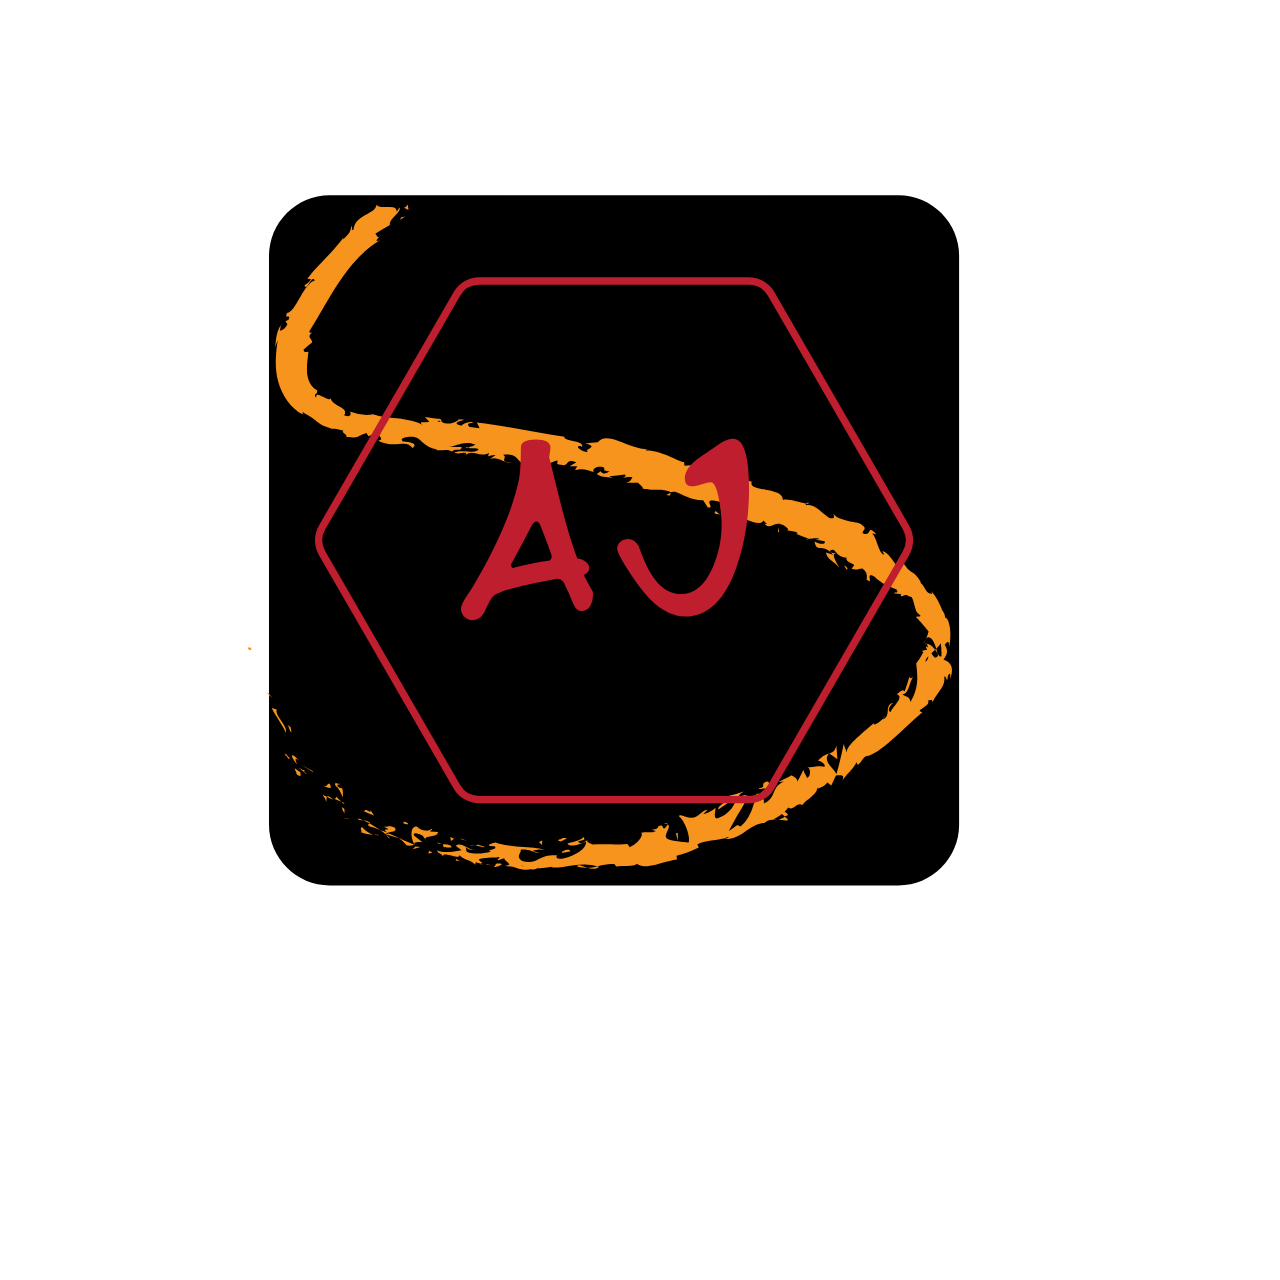
<file: C219 L03/LESSON03/LogoSVG.html>
<html>
    <head>
        <title></title>
    </head>
    <body>
        <style>

        </style>

        <div>
            <?xml version="1.0" encoding="utf-8"?>
<!-- Generator: Adobe Illustrator 27.0.0, SVG Export Plug-In . SVG Version: 6.00 Build 0)  -->
<svg version="1.1" id="Layer_1" xmlns="http://www.w3.org/2000/svg" xmlns:xlink="http://www.w3.org/1999/xlink" x="0px" y="0px"
	 viewBox="0 0 850.39 850.39" style="enable-background:new 0 0 850.39 850.39;" xml:space="preserve">
<style type="text/css">
	.st0{fill:#F7941D;}
	.st1{fill:none;stroke:#BE1E2D;stroke-width:5;stroke-miterlimit:10;}
	.st2{fill:#BE1E2D;}
</style>
<path d="M599.06,590.29H216.41c-22.45,0-40.82-18.37-40.82-40.82V166.82c0-22.45,18.37-40.82,40.82-40.82h382.65
	c22.45,0,40.82,18.37,40.82,40.82v382.65C639.88,571.92,621.51,590.29,599.06,590.29z"/>
<g>
	<g>
		<g>
			<g>
				<g>
					<path class="st0" d="M163.73,431.48c-0.08-1.92-2.06-0.97-2.48-1.2C162.16,433.41,164.25,431.31,163.73,431.48z"/>
					<path class="st0" d="M175.27,460.91l-0.98-0.26c1.13,1.25,2.26,2.47,3.45,3.65C176.88,463.19,176.06,462.06,175.27,460.91z"/>
					<path class="st0" d="M186.76,487.55c0.85-2.05-0.42-4.29-2.15-6.69c-0.82-1.22-1.74-2.49-2.52-3.78
						c-0.76-1.3-1.34-2.64-1.57-3.94l0.41-1.09c-1.2-0.34-2.35-0.71-3.53-1.08c0.67,1.44,1.54,2.92,2.44,4.42
						c0.87,1.51,1.86,2.99,2.78,4.43c0.89,1.45,1.79,2.83,2.52,4.13C185.87,485.25,186.42,486.48,186.76,487.55z"/>
					<path class="st0" d="M188.69,505.18c0.28-0.82,1.03-0.26,1.11-0.21c0.07,0.06-0.53-0.36-2.9-3.19
						c0.08,0.39,0.07,0.53,0.09,0.77C187.39,503.07,187.9,503.83,188.69,505.18z"/>
					<path class="st0" d="M187,502.54C185.11,499.91,187.22,504.95,187,502.54L187,502.54z"/>
					<path class="st0" d="M196.58,513.98c-0.61-0.41-1.25-0.8-1.85-1.23l-1.78-1.31c-0.05,0.61,0.46,1.71,0.83,2.55
						c0.41,0.82,0.65,1.4-0.05,1.05C197.16,517.96,197.16,516.71,196.58,513.98z"/>
					<path class="st0" d="M201.17,515.3l-1.81-1.29C199.34,514.52,199.63,515.04,201.17,515.3z"/>
					<path class="st0" d="M195.54,511.18c1.2,1.02,2.56,1.89,3.82,2.83c0.04-0.84,0.9-1.61-1.69-1.34
						C198.75,512.26,197.31,512.28,195.54,511.18z"/>
					<path class="st0" d="M194.39,508.76c-0.81-2.36-2.21-5.03,1.28-2.45c-2.58-2.99-4.19-3.93-4.52-3.35
						C190.76,503.58,191.77,505.7,194.39,508.76z"/>
					<path class="st0" d="M190.71,487.03c-0.18-1.03-0.37-2.05-0.53-3.07l-2.23-1.7c0.56,0.43,0.98,1.81,1.43,2.98
						C189.84,486.4,190.27,487.38,190.71,487.03z"/>
					<path class="st0" d="M213.87,534.13c0.69-0.4,0.25-2.49,0.66-3.43l-2.89-1.42C212.48,530.73,214.43,533.13,213.87,534.13z"/>
					<path class="st0" d="M214.53,530.7l2.15,1.05l2.21,0.93c-0.77-0.67-1.42-1.16-1.94-1.54c-0.51-0.39-0.92-0.64-1.25-0.77
						C215.04,530.1,214.71,530.3,214.53,530.7z"/>
					<path class="st0" d="M204.62,513.24l-3.45-1.9c-1.14-0.66-2.36-1.27-3.44-2c0.62,0.46,1.27,0.89,1.94,1.3l1.98,1.24l3.93,2.42
						L204.62,513.24z"/>
					<path class="st0" d="M228.1,545.05l-3.19-0.09c1.82,0.19,3.6,0.39,5.39,0.52C229.56,545.37,228.84,545.2,228.1,545.05z"/>
					<path class="st0" d="M238.26,551.11c-2.45,0.3,1.12,3.44-1.15,3.2c2.98,1.36,6,1.61,8.68,1.79
						C243.2,555.41,240.8,553.89,238.26,551.11z"/>
					<path class="st0" d="M250.21,556.46c-1.31-0.26-2.8-0.29-4.42-0.35C247.18,556.42,248.62,556.59,250.21,556.46z"/>
					<path class="st0" d="M224.8,537.8c0.02,0.57-0.14,1.93,1.69,3.85l-0.24-2.78C225.81,538.54,225.31,538.17,224.8,537.8z"/>
					<path class="st0" d="M226.24,538.77l0.01,0.09c1.56,1.18,2.65,1.99,3.11,2.34C228.97,540.9,228.03,540.17,226.24,538.77z"/>
					<path class="st0" d="M224.43,537.53c0.13,0.1,0.23,0.17,0.36,0.27C224.78,537.53,224.74,537.41,224.43,537.53z"/>
					<path class="st0" d="M211.37,523.13c2.79,0.98,7.69,3.61,5.01-1.24C214,521.7,215.53,524.53,211.37,523.13z"/>
					<path class="st0" d="M224.29,534.03l-3.44-3.36c-0.29,0.49-0.12,1.68-1.53,1.31L224.29,534.03z"/>
					<path class="st0" d="M226.55,534.93c-0.78-0.26-1.5-0.6-2.26-0.89l1.28,1.25L226.55,534.93z"/>
					<path class="st0" d="M243.74,550.83c2.28,0.2,4.29,1.26,6.68,2.22c-2.3-1.53-4.65-3.17-7.02-4.46
						C242.75,548.99,241.1,549.45,243.74,550.83z"/>
					<path class="st0" d="M235.16,545.08c0.15,0.04,0.32,0.11,0.46,0.14C235.47,544.92,235.31,544.75,235.16,545.08z"/>
					<path class="st0" d="M273.52,562.91c-0.09-0.15-0.16-0.33-0.25-0.5c-0.07,0.11-0.13,0.21-0.21,0.31
						C273.22,562.79,273.37,562.86,273.52,562.91z"/>
					<path class="st0" d="M243.2,548.01c-1.59-1.37-2.94-1.48-4.27-1.56c1.41,0.67,2.95,1.27,4.48,2.13
						C243.7,548.4,243.83,548.24,243.2,548.01z"/>
					<path class="st0" d="M257.08,558.61c-0.81-0.83-1.78-1.67-2.78-2.57C254.94,557.14,256.49,558.97,257.08,558.61z"/>
					<path class="st0" d="M235.9,546.1c-0.11-0.03-0.21-0.04-0.32-0.09C235.93,546.77,235.98,546.53,235.9,546.1z"/>
					<path class="st0" d="M235.9,546.1c1.08,0.31,2.07,0.31,3.02,0.35c-1.16-0.52-2.27-0.95-3.31-1.23
						C235.76,545.49,235.86,545.82,235.9,546.1z"/>
					<path class="st0" d="M284.85,552.23c-0.46,0.89-2.03,1.37-3.95,1.2c-1.91-0.17-4.17-0.97-5.84-2.78
						c-4.55-0.14-4.33,6.91-1.78,11.77c0.42-0.76,0.71-1.51,5.48-1.15c-0.6-0.78-2.83-2.15-4.34-3.47c-1.5-1.34-2.3-2.51-0.2-2.67
						c1.49,0.31,2.52,0.57,3.26,0.84c0.74,0.28,1.18,0.59,1.51,0.93c0.66,0.68,0.88,1.48,2.12,2.44c-0.8-1.57,1.3-1.81,3.55-2.17
						c2.27-0.42,4.69-0.97,4.58-2.88c-1.76-0.07-3.55-0.11-5.31-0.27C284.01,553.44,286.05,553.17,284.85,552.23z"/>
					<path class="st0" d="M264.97,559.04l-1.88-0.54c1.89,1.23,3.09,2.46,5.28,4.97c3.39,0.25,4.26-0.2,4.69-0.75
						c-2.94-1.23-5.89-2.41-8.81-3.67L264.97,559.04z"/>
					<path class="st0" d="M255.11,554.98c1.13-0.62,2.86-0.69,4.09-1.03c1.23-0.33,1.95-0.9,1.15-2.52c-2.59-1-3.62-1.12-4.49-0.9
						c-0.86,0.19-1.52,0.59-3.24,0.26c8.42,3.53-2.89-0.08,2.53,3.94c-1.78-0.47-3.3-1.08-4.73-1.68c1.38,0.97,2.68,1.97,3.88,3
						c-0.06-0.08-0.09-0.14-0.13-0.21l-0.04-0.01c0.01-0.01,0.02-0.01,0.02-0.03c-0.24-0.42-0.29-0.62,0.05-0.28
						c0.04-0.01,0.14,0.03,0.19,0.05c0.18-0.24,0.45-0.4,0.72-0.55c2.22,1.58,0.14,0.69-0.72,0.55c-0.07,0.08-0.18,0.14-0.24,0.24
						c0,0.01,0.01,0.03,0.02,0.04c1.47,0.53,2.97,0.96,4.46,1.38l4.47,1.29C261.43,557.42,259.14,556.6,255.11,554.98z"/>
					<path class="st0" d="M222.99,521.61c0.08,0.33-0.03,0.43-0.12,0.57C223.46,522.35,223.74,522.36,222.99,521.61z"/>
					<path class="st0" d="M224.91,524.93c-0.35-0.08-0.76-0.04-1.28-0.17c-0.52-0.11-1.13-0.42-1.83-1.21
						c-0.93-1.7,0.68-0.77,1.07-1.38c-1.29-0.39-4.3-1.79-2.04,1.65l0.66,0.2c0.27,0.37,0.54,0.78,0.8,1.19
						c0.27,0.4,0.54,0.83,0.78,1.25c0.5,0.86,0.94,1.74,1.29,2.53c0.7,1.58,1.05,2.81,0.71,2.73
						C225.43,529.54,225.55,527.87,224.91,524.93z"/>
					<path class="st0" d="M239.37,540.42l3.46,1.54l3.53,1.36c-0.8-1.16-1.6-2.3-2.37-3.46l-0.41,1.07
						C240.23,538.31,240.28,539.97,239.37,540.42z"/>
					<polygon class="st0" points="274,564.2 272.27,566.02 277.53,564.39 					"/>
					<polygon class="st0" points="283.55,567.02 282.63,568.81 285.5,568.39 					"/>
					<path class="st0" d="M523.82,351.41l-2.13-0.32C522.66,351.33,523.31,351.41,523.82,351.41z"/>
					<path class="st0" d="M537.42,357.85l0.75-0.72C537.31,357.31,536.88,357.54,537.42,357.85z"/>
					<path class="st0" d="M517.61,546.01c3.67,0.36,8.17,1.4,6.85-0.45l-1.82-1.53C520.79,545.33,519.12,545.82,517.61,546.01z"/>
					<path class="st0" d="M624.53,431.04c-0.26,0.25-0.53,0.51-0.81,0.77c0.59,0.85,1.18,1.68,1.65,2.44
						C625.15,433.27,624.83,432.16,624.53,431.04z"/>
					<path class="st0" d="M615.88,427.93c0.32-0.52,0.56-1.05,0.84-1.59c0.28-0.54,0.55-1.09,0.77-1.64
						C617.01,425.45,616.46,426.49,615.88,427.93z"/>
					<path class="st0" d="M445.82,326.12l-2.91,1.51C446.56,328.59,445.25,327.09,445.82,326.12z"/>
					<path class="st0" d="M382.89,577.55c2.79,0.7,5.01,0.95,6.95,0.95C386.43,577.43,383.69,575.7,382.89,577.55z"/>
					<path class="st0" d="M538.8,332.92c-1.37-0.2-2.07-0.03-2.23,0.43C537.96,333.58,538.84,333.53,538.8,332.92z"/>
					<path class="st0" d="M397.82,577.93c-0.5-0.18-0.99-0.25-1.5-0.4c-1.99,0.5-4,1-6.48,0.96
						C392.36,579.33,395.23,579.62,397.82,577.93z"/>
					<path class="st0" d="M183.55,213.41c0.18-0.2,0.33-0.47,0.52-0.64C183.82,212.6,183.68,212.91,183.55,213.41z"/>
					<path class="st0" d="M252.03,151.14c-0.49,0.72-1.42,1.77-2.27,2.77C250.31,153.53,250.99,152.7,252.03,151.14z"/>
					<path class="st0" d="M322.2,576.39C320.11,576.23,321.84,576.58,322.2,576.39L322.2,576.39z"/>
					<path class="st0" d="M313.67,566.33c0.47-0.17,0.85-0.42,0.98-0.9C314.4,565.92,314.06,566.19,313.67,566.33z"/>
					<path class="st0" d="M416.46,562.37c0.06-0.01,0.1-0.01,0.17-0.02C415.99,562.02,416.1,562.09,416.46,562.37z"/>
					<path class="st0" d="M319.24,574.97c0.73,0.37,1.59,0.72,2.54,1.01C321.38,575.76,320.61,575.43,319.24,574.97z"/>
					<path class="st0" d="M319.5,576.05c-0.7-0.2-1.25-0.32-1.77-0.48C317.41,575.87,317.61,576.17,319.5,576.05z"/>
					<path class="st0" d="M325.1,576.67c-1.19-0.13-2.28-0.39-3.32-0.69c0.39,0.2,0.54,0.35,0.42,0.4
						C322.81,576.44,323.68,576.51,325.1,576.67z"/>
					<path class="st0" d="M309.6,295.66c-0.12-0.08-0.27-0.14-0.41-0.25C307.12,296.12,308.01,296.06,309.6,295.66z"/>
					<path class="st0" d="M552.45,501.41c-0.06,0.07-0.07,0.14-0.13,0.21c0.09-0.03,0.2-0.07,0.28-0.09L552.45,501.41z"/>
					<path class="st0" d="M557.3,496.24c-0.9,3.88-2.51,4.55-4.69,5.28l5.37,3.97C557.78,502.38,557.57,499.31,557.3,496.24z"/>
					<path class="st0" d="M490.21,338.5c1.32,1.17,2.63,2.33,3.92,3.53c-6.65,0.94-10.25-1.5-6.9,2.62
						c0.74-1.54,2.24-1.94,4.12-1.78c1.88,0.18,4.12,0.95,6.37,1.71c4.5,1.53,8.94,3.18,10.55,0.15c0.83,0.83,1.64,1.7,2.45,2.55
						c-0.83-0.42-1.12-0.11-1.94-0.52c2.28,2.72,3.81,2.03,5.69,1.18c1.88-0.86,4.1-1.89,7.63,0.21c2.4,1.62,3.8,3.31,1.71,3.27
						c2.16,0.32,4.29,0.71,6.44,1.08c1.62,0.89,0.71,1.77-0.89,0.89l4.49,1.76l4.46,1.84l-0.15,0.15c1.69-0.36,5.25-0.51,6.92-0.44
						c1.77,1.98-1.42,0.09-1.23,1.13l5.53,0.93c1.15,2.55-3.58,2.08-6.76,0.21c0.73,4.16,1.89,4.26,3.87,4.38
						c0.99,0.06,2.18,0.12,3.61,0.69c1.42,0.59,3.07,1.7,4.97,3.82l-4.82-1.56c0.54,2.46,1.82,3.83,3.45,5.17
						c0.81,0.67,1.72,1.34,2.65,2.14c0.91,0.81,1.86,1.75,2.78,2.95c-0.28-0.86-1.94-3.56-2.93-5.83c-0.97-2.28-1.16-4.21,1.79-3.62
						c1.22,1.19,2.93,2.46,6.31,2.76c-1.16,2.14,1.81,3.02,5.08,4.84l-1.83,2.63c3.92,1.24,4.5-0.33,7.28-0.33
						c3.63,2.66,3.08,5.24,2.82,7.54c2.76,2.13,2.3,0.65,2.07-0.89c-0.26-1.52-0.3-3.11,3.33-1c1.05,1.08,2.09,1.97,3.17,2.72
						c1.04,0.79,2.12,1.46,3.29,2.06c2.39,1.19,4.93,2.29,8.23,3.75c2.2,3.48-1.79,1.01-1.35,2.65c1.4,0.13,2.83,0.27,4.28,0.43
						c0.6,0.62-0.15,1-0.53,1.19c2.73,1.33,2.37-2.16,6.29,0.59c0.89-0.39,1.44,0.14,1.94,1.1c0.24,0.48,0.46,1.08,0.68,1.74
						c0.1,0.33,0.21,0.67,0.32,1.03c0.08,0.36,0.16,0.74,0.25,1.12c0.32,1.52,0.82,3.05,1.34,4.41c0.29,0.67,0.67,1.28,1.18,1.81
						c0.45,0.54,1,1.01,1.74,1.37c-0.26,1.52-2.04,0.31-2.97,1.2c1.38,1.16,2.12,2.13,2.81,2.88c0.72,0.74,1.09,1.35,1.56,1.89
						c0.44,0.56,0.99,1.06,1.58,1.79c0.58,0.73,1.44,1.62,2.49,3.06c-0.26,0.91-0.51,1.8-0.84,2.68c-0.29,0.87-0.65,1.72-1.02,2.56
						c1.23-1.83,2.54-1.69,3.82-0.31c1.34,1.37,2.41,4,3.22,6.65c1.35-1.38,2.55-2.68,3.07-3.6c0.36,2.82,0.51,5.73,0.39,8.63
						c-0.74,0.89-1.61-0.24-2.62-1.82c0.13,0.6,0.27,1.17,0.41,1.63c-0.91,1.3-1.77,1.41-2.49,0.94c-0.72-0.47-1.38-1.54-2.05-2.68
						c0.84-0.75,1.67-1.53,2.48-2.33c-0.77-1.12-1.69-2.16-2.62-2.87c-0.93-0.72-1.9-1.12-2.85-1.04c0.3,0.48,0.53,1.38,0.57,2.36
						c-0.44-0.53-0.89-0.87-1.23-0.71c-0.34,0.18,0.21,0.97,0.82,2.26c-1.24,0.3-2.55,0.56-3.81,0.78l1.3,0.68
						c-1.4,2.7-3.05,5.27-4.89,7.7c0.41,3.62,0.95,7.47,0.66,11.78c-0.3,4.29-1.47,9.05-4.59,14.16c-0.25-3.92-2.97-3.13-5.29-5.19
						c2.23-0.18,3.31-2.15,4.19-4.58c0.91-2.43,1.54-5.3,3.23-7.53c-1.78,2.34-2.72,0.99-2.78,0.12c-0.82,3.28-1.87,6.63-3.15,9.95
						c-1.88-1.71-2.81,0.58-5.3,1.96c2.56,0.8,2.05,2.83,0.53,5.16c-1.48,2.34-3.94,4.9-4.9,6.98c-1.4-1-1.86-2.89,1.9-6.39
						c-1.65,0.42-2.5,1.19-2.99,2.16c-0.48,0.98-0.56,2.16-0.67,3.35c-0.19,2.39-0.41,4.87-3.59,5.68c0.92-0.9,1.58-1.22,1.36-2.18
						c-1.09,3.2-7.43,7.25-7.09,4.98l0.93-0.88c-3.36,2.62-8.32,6.76-12.43,10.64c-4.09,3.89-7.29,7.57-6.6,9.7
						c-0.38-0.4-2.02-4.85-2.1-5.85c-1.38,6.83-3.07,13.7-5.03,20.59c-0.38-1.92-2.88-3.99-4.62-6.31
						c-1.75-2.32-2.74-4.85-0.32-7.64c-2,0.68-4.43,1.51-7.43,4.86c1.45-0.28,5.75,2.66,4.28,3.96c-3.32-0.33-4.39-0.35-5.55-0.2
						c-1.15,0.15-2.42,0.43-6.08,0.55c2.21-0.37,3.05,5.76,0,7.27c0.04-1.01-3-4.8-2.24-5.92c-1.47,2.98-3.01,5.96-4.59,8.92
						c1.37-1.88-1.93-4.37-4.29-4.92c1.27,0.59-6.37,3.19-8.1,4.63l3.71-0.4c-4.36,1.72-5.57,4.48-6.79,7.33
						c-1.22,2.84-2.45,5.76-6.84,7.56c0.58-1.55-0.37-7.65-4.96-6.4c-0.41,1.76-1.23,5.88-2.9,10.25c-1.67,4.34-4.2,8.94-7.82,11.49
						l-2.11-0.96c-1.82,1.35-3.66,2.69-5.52,4.01c1.21-2.73,3.7-7.2,6.31-11.72c2.63-4.51,5.38-9.05,7.44-11.86
						c-3.72,0.15-1.64-1.41-6.4,0.7c-2.27-0.75,1.74-3.23,3.1-3.9c-3.83,1.23-7.67,2.39-11.52,3.5c0.85,1.48-1.01,3.07-2.93,4.6
						c-1.92,1.51-3.89,2.95-3.22,4.19c3.78-2.55,7.49-5.16,11.14-7.83c0.86,1.47-0.04,4.37-2.25,7.24
						c-2.22,2.85-5.77,5.63-10.02,6.76c-2.53-0.56-0.35-6.2-0.9-7.2c-0.66,1.49-7.06,4.67-8.07,4.11l2.92-2.82
						c-2.46,0.13-3.97,1.78-5.7,3.21c-1.72,1.44-3.68,2.67-6.88,1.9c-1.98,0.34-6.79-2.66-6.62-0.65
						c4.03,2.91,7.82,14.18,6.35,17.54c-0.38-0.02-3.27-0.23-6.38-0.64c-3.1-0.37-6.43-1.02-7.78-1.7c-1.97-1.11-1.1-3.13-0.2-5.11
						c0.91-1.98,1.85-3.91,0.2-4.87c0.09,0.92-1.44,2.41-2.11,2.93c-2.22-0.33,0.25-2.95-4.1-1.61c-0.07,3.48-9.17,1.48-1.55,3.23
						c-2.11,0.9-3.31,0.96-4.63,0.93c-1.32-0.05-2.75-0.2-5.33,0.31c1.01,0.95,0.16,2.99-1.52,5.02c-1.68,2-4.21,3.94-6.42,4.76
						c0.15-0.9-1.03-1.87-1.58-2.31c-4.66,0.41-8.26,0.44-11.79,0.33c-1.76-0.04-3.5-0.07-5.34-0.05c-1.84-0.01-3.78,0.03-5.94,0.19
						c-0.43-0.38-1.7-0.74-2.65-1.21c-0.95-0.49-1.58-1.07-0.75-1.85c-1.19,0.67-2.27,1.88-4.92,2.1c-5.26-2.68,5.88-0.76,1.79-4.1
						c-0.11,1-1.78,1.77-3.89,2.47c-2.11,0.69-4.68,1.23-6.55,1.91c0.62,1.51,2.83,1.6,5.34,1.14c2.51-0.5,5.31-1.59,7.17-2.3
						c0.29,4.19-6.14,9.05-15.41,11.18c-7.37,1.06-3.2-2.72-4.48-2.12c-1.72-0.09-3.19-0.04-4.48,0.11
						c-1.29,0.11-2.38,0.33-3.36,0.61c-1.94,0.56-3.37,1.38-4.72,2.12c-2.71,1.46-5.19,2.59-10.88,0.75
						c-4.38-3.04,0.17-5.35-0.71-7.37c2.98-0.25,5.22,0.21,7.23,0.88c2.01,0.64,3.78,1.4,5.8,1.38c-1.64-0.45-3.27-0.95-4.9-1.46
						c1.93-0.76,5.88-1.35,8.01-0.53c-0.93-0.63-2.82-1-5.31-1.26c-2.48-0.32-5.55-0.53-8.83-0.74c-3.27-0.32-6.76-0.59-10.05-1.09
						c-3.29-0.55-6.4-1.12-8.91-2.04c-1.94,0.64-5.27,1.11-3.91,2.39l3.35,0.09c2.78,2.58-6.65,2.09-2.58,3.69
						c-4.67,0.93-10.17,2.44-16.28,0.02l-0.58-3.25c-0.02,0.45,0.91,1.11,2.09,1.59c1.19,0.47,2.63,0.7,3.6,0.4
						c-0.72,0.22-1.63-0.03-2.66-0.47c-1.02-0.45-2.14-1.15-3.28-1.74c-2.28-1.21-4.63-2.05-6.5-0.43c1.3,1.03,2.62,2.01,3.94,3.01
						c-1.2,0.14-2.5,0.37-3.86,0.6c-1.36,0.21-2.77,0.38-4.2,0.49c-2.87,0.19-5.85,0.1-8.52-1.22c1.76,3.63,1.35,0.1,4.49,4.52
						c-1.2-2.57,2.42-1.62,5.77-0.78c3.36,0.82,6.47,1.39,4.15-1.44c1.62,2.44,3.34,3.25,5.23,4.01c1.9,0.76,3.97,1.36,6.42,3.58
						c0-1.03-1.62-2.24,3.12-0.92c0.26-0.25,0.84-0.54,1.2-0.72c0.14,0.05,0.19,0.07,0.31,0.12c-0.09-0.06-0.16-0.1-0.25-0.16
						c0.23-0.12,0.26-0.15-0.09-0.05c-1.08-0.6-1.92-1.31-2.2-1.92c1.37-0.91,3.95-1.12,6.52-1.19c2.57-0.07,5.13,0.03,6.48-0.45
						c2.77,0.79-1.32,1.02,0.1,2.26l4.04-1.37c0.12,2.28,7.22,4.53,0.34,5.11c2.03,0.28,4.05,0.48,6.08,0.66
						c1.74,0.77,3.85,1.38,5.91,1.7c2.06,0.27,4.07,0.26,5.62-0.13c2.87,0.67,7.36-2.21,4.8-0.52c3.2-0.4,6.4-0.73,9.57-1.2
						l0.08,0.56c2.35,0.07,4.74-0.14,7.16-0.41c2.42-0.32,4.86-0.75,7.35-1.04c2.49-0.27,5.01-0.57,7.59-0.49
						c2.59,0.09,5.24,0.4,7.99,1.2c1.56-0.41,3.13-0.82,4.98-1.16c1.85-0.35,3.97-0.57,6.63-0.52l1.24,1.83
						c1.99-0.57,5.08-0.47,7.87-0.49c2.79-0.04,5.28-0.28,6-1.4c2.56,2.3,7.55,1.76,12.76,0.58c2.6-0.63,5.26-1.4,7.72-2.07
						c2.45-0.71,4.71-1.28,6.53-1.44l-0.3-2.53c4.86-1,9.34-2.8,14.96-5.45l-0.97-2.06c2.28-1.59,5.6-2.15,9.35-2.69
						c3.75-0.55,7.93-1.08,11.81-2.56c-0.25,0.99-2.32,1.47-3.89,1.46c5.52,0.81,10.19-1.86,14.57-4.71
						c4.39-2.86,8.48-5.9,13.33-5.96c1.73-1.64,3.32-2.02,4.98-2.15c-0.19,0.09-0.34,0.2-0.46,0.33c0.22-0.07,0.53-0.2,0.85-0.35
						c1.06-0.05,2.17-0.06,3.33-0.19c-1.08-0.11-2.09-0.15-2.88-0.02c1.56-0.74,3.82-2.09,5.9-3.68l2.01,1.71
						c0.18-0.12,0.33-0.19,0.51-0.32c2.67-0.29,1.33-1.9-0.65-2.96c0.99-0.91,1.85-1.84,2.41-2.77c3.55,2.59,5.4-4.12,9.75-1.73
						c0.31-1.29,2.98-3.12,5.44-5.21c2.47-2.09,4.71-4.45,4.24-6.62c0.35,0.44,1.13,0.3-0.04,1c2.7-0.97,5.4-1.99,6.95-4.32
						l2.61,2.01c1.06-2.26,2.11-4.49,3.11-6.76c4.16-0.41,6.09-0.4,4.18,3.63c2.86-3.98,4.18-5.29,5.38-6.5
						c1.19-1.2,2.26-2.33,4.35-6.01l0.84,1.83c2.23-1.65,4.18-6.38,6.47-6.08c3.58-0.35,9.78-4.92,16.51-10.84
						c6.77-5.9,13.91-13.18,20.46-18.57c-3.28-0.6-1.56-1.64,0.55-3.04c2.11-1.39,4.64-3.23,2.96-4.8c1.67,0.01,3.68-1.52,3.09,1.43
						c1.91-3.97,4.1-6.47,5.76-9.01c0.86-1.24,1.52-2.53,1.99-3.89c0.41-1.42,0.63-2.92,0.35-4.74c1.68-0.41,1.08,2.61,2.2,2.09
						c0.02-0.82,0.07-3.15,1.16-3.76c0.55-0.3,0.7,0.13,0.71,0.84c0,0.7-0.16,1.66-0.18,2.47c1.81-4.48,1.51-7.5,0.46-9.39
						c-1.11-1.93-2.99-2.84-4.83-3.67c2.95-3.87,3.04-6.52,0.77-9.96c0.7-0.72,1.44-1.74,2.02-1.88c0.55-0.14,1.03,0.64,0.96,3.55
						c0.16-0.8,0.43-2.44,0.66-4.49c0.19-2.05,0.3-4.51,0.07-6.87c-0.05-0.59-0.11-1.17-0.18-1.74c-0.1-0.57-0.22-1.12-0.33-1.65
						c-0.24-1.06-0.51-2.03-0.8-2.83c-0.72-1.59-1.5-2.54-2.28-2.4c0.6-1.25-1.24-4.41-1.89-5.05c-0.28-0.87-0.62-1.59-0.92-2.25
						c-0.29-0.66-0.56-1.25-0.8-1.79c-0.25-0.54-0.45-1.05-0.69-1.5c-0.25-0.44-0.48-0.87-0.72-1.29c-0.47-0.84-0.96-1.67-1.58-2.64
						c-0.66-0.94-1.49-1.98-2.56-3.33l0.7,1.85c-2.38,0.06-3.27-0.96-4.25-2.36c-0.95-1.4-1.76-3.47-3.81-5.15l0.39-0.17
						c-0.82-1.32-1.5-2.39-2.11-3.2c-0.63-0.78-1.14-1.36-1.59-1.8c-0.89-0.88-1.47-1.2-2.04-1.52c-0.57-0.33-1.13-0.65-2-1.48
						c-0.88-0.83-2.02-2.26-3.88-4.7l-0.95,2.28c-2.02,1.71-3.57-0.38-5.52-3.26c-0.99-1.43-2.11-2.97-3.39-4.35
						c-0.64-0.68-1.32-1.31-2.05-1.84c-0.74-0.51-1.53-0.9-2.37-1.14l1.3,2.44c-2.02-0.23-3.21-3.05-4.31-6.18
						c-1.1-3.13-2.15-6.41-3.59-7.66c-0.47-0.8,1.47,0.03,2.62,0.32c-3.45-3.8-4.13-3.29-4.76-2.2c-0.63,1.1-1.22,2.71-4.54,1.29
						c-0.34-2.12,3.62-2.92-0.5-5.56c-0.37-0.6-1.49-1.02-3.03-1.42c-1.54-0.39-3.52-0.69-5.56-1.13c-2.05-0.43-4.18-0.99-6.07-1.77
						c-1.9-0.77-3.56-1.8-4.67-3.27c0.71,1.82,1.4,3.62-1.99,3.02c-4.69-1.84-10.23-10.45-16.15-8.6c-0.44-0.59-0.52-1.01-0.41-1.31
						c-3.97-0.66-12.24-3.51-15.26-2.31c-0.02-2.25-1.52-3.73-3.71-4.79c-2.2-1.04-5.09-1.62-7.87-2.14
						c-5.58-1.01-10.73-1.69-9.37-5.26c-3.79-1.22-7.56-2.49-11.37-3.63l0.55-0.64c-7.05-3-10.22-2.02-13.31-1.13
						c-1.51-1.04-0.07-1.32,0.19-1.66c-5.07-2.4-7.9-3.63-10.73-4.07c-2.82-0.45-5.61-0.23-10.6,0.36l-0.26-2.65
						c-1.4,0.34-5.01-1.65-9.72-3.71c-2.35-1.03-4.99-2.03-7.73-2.8c-2.75-0.75-5.62-1.2-8.44-1.13c0.17-0.25,0.5-0.66,1.42-0.8
						c-6.31,0.02-13.1-3.23-19.18-5.42c-6.07-2.21-11.39-3.37-14.4,0.67c-2.78,0.26-5.55,0.5-8.32,0.8
						c10.12,2.46-2.19,3.58,1.77,5.79c-4.08-0.16-9.93-4.43-4.91-4.06l0.7,0.58c2.6-4.37-12.48-3.71-11.72-6.79
						c-20.3-2.82-39.86-7.6-58.88-9.66l1.83,3.85l-6.6-0.86c-1.65-1.01-2.06-3.08,2.65-2.46c-2.29-2.31-8.09,0.96-8.3,1.74
						c-9.09-2.36,4.01-3.9,1.19-4.26l-3.87-0.09l0.83,0.51c-3.26,1.19-3.69,2.74-9.33,2.02c-3.51-1.07-1.62-2.42-3.01-2.7
						c0.03-0.26-0.43-0.42-2.15-0.31l-8.23-1.14l3.01,3.21c-3.81,1.04-7.76-0.95-4.28,2.7c-2.55-2.8-10.19-4.05-17.53-5.02
						c-7.34-0.94-14.36-1.72-15.88-2.79c-5.3,1.17-10.23,0.14-15.96-1.72c0.63,0.5,0.97,1.57,0.52,2.32
						c-0.46,0.76-1.71,1.14-4.21,0.19c1.9-2.92-0.18-4.3-2.85-5.78c-2.7-1.44-5.92-3.26-6.41-6.23c0.33,1.1-0.2,1.31-1.21,1.1
						c-0.49-0.11-1.13-0.31-1.77-0.59c-0.63-0.3-1.32-0.62-2-0.94c-0.64-0.35-1.27-0.69-1.87-0.94c-0.6-0.25-1.07-0.48-1.51-0.52
						c-0.84-0.1-1.38,0.36-1.08,2.1c-1.36-1.46-0.94-1.97-0.39-2.49c0.55-0.51,1.24-1.09,0.87-2.55c-3.83-1.86-6.03-6.16-6.6-10.76
						c-0.62-4.64,0.22-9.61,0.81-15.15c-0.83-0.36-2.52,1.36-3.34-1.37c1.84-1.78,3.8-3.41,5.78-4.92c0.12-1.15-0.88-2.05-1.43-3.08
						c-0.56-1.02-0.54-2.19,1.67-3.69c-0.91,0.3-2.29,0.79-1.96-0.85c3.25-5.29,6.39-10.68,9.59-16.19
						c3.21-5.5,6.5-11.11,10.15-16.56c3.66-5.44,7.62-10.75,12.15-15.59c4.56-4.81,9.59-9.2,15.47-12.73
						c-3.63,1.52-2.19-0.36-0.43-2.43c-1.48,1.05-1.59-1.48-2.71-2.01c3.25-2.03,6.6-3.96,9.88-5.93
						c-1.04-3.73,7.96-8.75,6.52-11.75l-2.04,2.91c0.29-2.96-2.36-3.25-5.43-3.21c-3.07,0.04-6.61,0.38-8.11-1.52
						c-0.3,3.38-3.81,4.88-7.47,6.89c-1.84,0.99-3.68,2.15-5.16,3.71c-1.47,1.56-2.59,3.51-2.87,6.18c-2.01,0.83-0.08-2.27-1.6-2.21
						c0.1,3.06-1.37,5.31-5.25,8.59l-0.03-0.76c-1.07,1.4-2.1,2.66-3.09,3.85c-0.97,1.2-1.92,2.31-2.84,3.36
						c-1.87,2.08-3.61,4-5.47,5.91c-3.66,3.86-7.65,7.79-12.68,14.22l2.64,0.31c-2.19,2.69-3.17,2.95-4.55,4.01
						c0.46,2.64,1.8,0.6,3.2-1.44c1.44-2.02,2.95-4.01,3.6-1.42c-3.29,0.53-6.62,5.69-9.67,10.83c-3.08,5.13-5.71,10.38-8.9,10.74
						c-2.28,5.14,3.14-0.39,0.91,4.71c-0.64,0.26-1.31,0.52-1.94,0.81l1.27,2.03c-0.4,0.82-0.85,1.51-1.32,2.08
						c-0.45,0.58-0.92,1.04-1.39,1.39c-0.93,0.7-1.83,0.95-2.45,0.82c0.44-0.83,0.5-2.62,0.74-3.59c-0.83,1.02-1.47,2.4-2.01,3.9
						c-0.48,1.54-0.87,3.18-1.11,4.78c-0.51,3.18-0.54,6.07-0.98,6.91c0.65-1.9,1.29-3.78,2.06-5.56c-0.62,4.04-1.22,8.4-1.35,13.06
						c-0.13,4.65,0.24,9.63,1.5,14.52c1.3,4.89,3.46,9.58,6.42,13.51c2.94,3.95,6.59,7.02,10.28,9.01l-0.24-1.66
						c0.67,0.4,1.28,0.77,1.86,1.12c0.57,0.32,1.1,0.62,1.59,0.89c0.95,0.57,1.75,1.06,2.46,1.49c0.7,0.44,1.28,0.86,1.81,1.28
						c0.54,0.39,1.02,0.77,1.52,1.17c0.98,0.82,2,1.61,3.53,2.49c0.76,0.47,1.66,0.88,2.73,1.33c1.08,0.47,2.34,0.9,3.83,1.32
						l-0.52,0.09c2.72-0.13,5.95,0.3,9.06,1.34c-1.64,0.19-0.45,1.23,0.65,2.2c1.09,0.96,2.11,1.92-0.04,2.11
						c3.07,0.26,4.95,0.28,6.22,0.24c1.27-0.04,1.91-0.2,2.45-0.43c1.06-0.49,1.73-1.22,5.84-2.57l1.38,2.15
						c2.84-1.22,3.2-2,8.93-1.6c-4.91,0.85,3.22,3.36-2.35,4.62c5.73,2.94,10.37,2.5,14.08,2.16c3.73-0.33,6.59-0.58,9.01,2.67
						c6.03-4.49-10-3.98-6.81-4.75c-2.36-1.97,4.95-3.27,8.6-2.37c3.76,0.52,5.77,7.22,15.32,8.05c-0.95-0.12-1.05,0.26-1.99,0.15
						c3.44,1.65,7.16-1.09,11.32,1.44c2.74-2.86,5.64,0.72,6.72-3.15l-8.8,0.08c5.04-0.56,10.11-4.74,18.02-1.7
						c-0.71,0.73-3.23,1.54-4.95,1.96c2.26,1.39,4.65-0.32,6.99,1.11c-1.09,3.87-10.64-0.18-16.22,2.33c2.4,1.91,10.27-1.9,7.2,2.12
						c4.34-5.06,9.25,1.59,16.06-1.9l-0.66,2.32c1.05-0.27,3.26-1.16,5.11-0.91l-3.69,2.71c5.45-2.08,9.69,3.34,14.78,2.49
						c-10.33-1.09-2-3.11-6.18-5.31c6.57-0.87,8.24,0.89,10.05,2.93c1.81,2.03,3.77,4.33,10.93,4.68c-1.96,0.08-7.04-2.32-3.89-3.04
						c2.65,0.82,6.1,2.19,7.59,3.65c9.45,0.79-1.11-2.62,3.08-3.52c2.8,3.32,4.78-0.54,9.04-0.83l-0.32,2.39
						c10.45,3.14,3.6-4.55,12.96-1.18l-4.6,2.65l5.14-0.04l-1.48,2.53c5.76-1.11,7.38-0.29,12.54,1.42
						c-0.93-1.89,1.48-4.19,6.21-3.37c2.94,2.03-2.22,1.89,4.5,2.86c-1.8,1.17-3.79,2.72-6.27-0.01c-0.44,0.72-1.76,1.21-2.21,1.91
						c3.13,2.25,8.55,2.02,10.95,2.49c-0.9-0.27-1.98-0.62-2.48-1.07c3.42-0.47,6.84-0.88,10.28-1.29c1.32,1.21-0.03,1.66-1.37,2.11
						c1.99,0.15,3.57-0.64,6.47-0.2c-1.17,1.75-1.43,3.74-5.64,3.78c3.18-0.06,6.35-0.07,9.54-0.1c0.42,0.97,4.1,3.38,2.76,3.81
						c4.7,2.27,13.16-0.66,19.37,2.58c0.44-0.27,1.22-0.43,2.7-0.31c3.03,1.07,5.75,2.58,8.69,3.8c2.95,1.19,6.12,2.11,10.15,1.96
						c1.02,1.54,2.02,3.1,3.02,4.66c5.89,1.09-4.18-6.03,5.67-4.2c7.03,1.19,1.52,3.68,3.53,5.4c3.85-0.56,10.84-1.92,15.88,3.05
						C493.57,339.99,492.18,338.93,490.21,338.5z M557.89,367c-1.5-0.22-4.73-0.15-4.99-1.89
						C555.61,363.41,556.12,365.17,557.89,367z M617.42,440.07c-0.18-0.6-0.11-1.23,0.23-1.88c0.35-0.65,0.89-1.32,1.55-2.04
						C619.08,437.42,618.53,438.78,617.42,440.07z M345.05,576.83c0.07-0.03,0.11-0.06,0.17-0.1
						C348.52,577.87,347.35,577.44,345.05,576.83z M338.17,575.23c-0.73,0.28-0.71,0.62-0.45,0.98c0.54-0.57,2.11-0.49,3.87-0.17
						C341.15,575.36,340.29,574.85,338.17,575.23z M289.98,277.47l1.24,0.75C288.22,278.63,289.1,278.08,289.98,277.47z"/>
					<path class="st0" d="M616.88,428.28c0.45-0.29,0.91-0.34,1.37-0.38C617.9,427.38,617.44,427.34,616.88,428.28z"/>
					<path class="st0" d="M446.36,325.85c-0.07-0.04-0.14-0.05-0.21-0.09c-0.16,0.11-0.26,0.23-0.33,0.36L446.36,325.85z"/>
					<path class="st0" d="M440.91,548.44c1.39,0.05,2.22,0.32,2.81,0.66C443.66,548.51,442.95,548.15,440.91,548.44z"/>
					<path class="st0" d="M300.63,573.59l4.6,0.32c-2.18-0.33-2.84-1.01-3.85-1.61C301.35,572.87,302.03,573.84,300.63,573.59z"/>
					<path class="st0" d="M268.17,547.9c-0.69,0.02-1.24-0.5-1.93-0.47l-0.28,1.1C268.47,549.54,270.54,549.43,268.17,547.9z"/>
					<path class="st0" d="M298.37,564.82c0.13-2.06-2.71-2.05-5.81-2.44c0.18,0.05,0.36,0.07,0.53,0.14
						C291.47,565.04,294.95,564.94,298.37,564.82z"/>
					<path class="st0" d="M291.85,562.25c-0.94-0.17-1.9-0.39-2.77-0.74C288.42,562.5,290.14,562.06,291.85,562.25z"/>
					<path class="st0" d="M329.2,575.64c-1.42-0.68-1.25,2.48-1.99,1.55C325.26,579.59,337.5,575.18,329.2,575.64z"/>
					<polygon class="st0" points="297.56,557.73 298.01,560.43 300.15,558.87 					"/>
					<path class="st0" d="M320.69,564.28c-1.57-0.46-3.12-1-4.68-1.49c0,0.43-0.65,0.56-1.43,0.62
						C317.51,564,320.68,565.07,320.69,564.28z"/>
					<path class="st0" d="M314.57,563.41c-1.53-0.32-3.01-0.5-3.94-0.28C311.47,563.28,313.29,563.49,314.57,563.41z"/>
					<polygon class="st0" points="304.15,558.54 305.43,559.34 308.74,560.22 					"/>
					<path class="st0" d="M372.79,568.26c1.77-0.25,3.53-0.56,5.29-0.84c0.51-0.87-0.94-1.36-2.9-0.96
						C373.93,567.1,371.97,567.44,372.79,568.26z"/>
					<path class="st0" d="M356.97,561.23c1.39,0.55,1.47,1.11,2.24,1.96l0.24-3.1L356.97,561.23z"/>
					<path class="st0" d="M372.14,560.68c0.52-0.81,7.46-2.65,0.92-2.28C372.56,559.25,367.36,559.98,372.14,560.68z"/>
					<polygon class="st0" points="450.62,554.95 449.33,555.3 450.7,560.21 					"/>
					<path class="st0" d="M511.03,520.44c-5.98,1.42,0.03,3.48-5.59,4.35c-0.81,1.69,4.6-0.71,3.7,0.83
						C511.95,522.93,513.97,522.74,511.03,520.44z"/>
					<path class="st0" d="M509.14,525.62c-0.45,0.43-0.92,0.91-1.39,1.48C508.6,526.38,508.95,525.94,509.14,525.62z"/>
					<path class="st0" d="M263.89,142.41c1.15-0.72,2.33-1.41,3.5-2.11l-3.01,0.64L263.89,142.41z"/>
					<path class="st0" d="M266.45,134.32l2.97,1.6l-0.44-3.76C268.46,132.9,267.45,134.35,266.45,134.32z"/>
					<path class="st0" d="M564.16,377.92l0.64-0.53c-0.08-1.04-0.86-1.52-2.37-2.51L564.16,377.92z"/>
					<polygon class="st0" points="518.02,352.34 518.83,352.76 518.43,349.38 					"/>
					<path class="st0" d="M475.3,339.92c1.67,0.7,3.88,0.78,5.56,1.49C476.97,340.63,476.01,336.29,475.3,339.92z"/>
				</g>
			</g>
		</g>
	</g>
</g>
<path class="st1" d="M301.94,523.78l-90.55-156.84c-3.14-5.45-3.14-12.15,0-17.6l90.55-156.84c3.14-5.45,8.95-8.8,15.24-8.8l181.1,0
	c6.29,0,12.1,3.35,15.24,8.8l90.55,156.84c3.14,5.45,3.14,12.15,0,17.6l-90.55,156.84c-3.14,5.45-8.95,8.8-15.24,8.8h-181.1
	C310.9,532.58,305.09,529.23,301.94,523.78z"/>
<g>
	<path class="st2" d="M393.54,392.85c0,0.68,0,1.37,0,2.05c0,2.64-0.59,5.03-1.76,7.18c-1.46,2.44-3.47,3.66-6.01,3.66
		c-2.05,0-3.86-1.61-5.42-4.83c-1.08-2.54-2.15-5.08-3.22-7.62c-0.78-1.56-1.9-3.96-3.37-7.18l-1.9-1.61l-2.2-0.59
		c-23.34,4.2-37.5,7.91-42.48,11.13c-1.46,0.98-3.47,4.3-6.01,9.96c-2.05,4.59-4.98,6.88-8.79,6.88c-2.05,0-3.83-0.78-5.35-2.34
		c-1.52-1.56-2.27-3.37-2.27-5.42c0-1.56,1.03-4,3.08-7.32c1.56-2.34,3.12-4.69,4.69-7.03c16.7-28.03,27.15-52.44,31.35-73.24
		c0.78-4.1,1.17-11.03,1.17-20.8c0-3.61,3.37-5.42,10.11-5.42c6.54,0,9.81,1.86,9.81,5.57c0,0.68-0.29,2.78-0.88,6.3
		c2.83,11.43,5.66,22.85,8.5,34.28c3.52,13.28,6.98,24.56,10.4,33.84c1.85,0.1,3.66,0.78,5.42,2.05c1.76,1.27,2.64,2.78,2.64,4.54
		c0,1.95-1.22,3.47-3.66,4.54C387.39,381.52,389.44,385.33,393.54,392.85z M365.71,370v-1.9c-1.56-4.69-4.15-11.52-7.76-20.51
		c-0.68-1.46-1.52-2.2-2.49-2.2c-1.17,0-2.3,1.08-3.37,3.22c-4.79,9.38-9.38,18.02-13.77,25.93l0.44,1.61l0.88,0.59
		c9.08-2.34,17.38-4,24.9-4.98L365.71,370z"/>
	<path class="st2" d="M498.57,323.27c0,18.95-2.78,36.47-8.35,52.59c-7.81,22.36-19.34,33.54-34.57,33.54
		c-8.01,0-15.82-3.81-23.44-11.43c-4.69-4.69-10.11-11.91-16.26-21.68c-4.1-6.64-6.15-10.79-6.15-12.45c0-1.85,0.73-3.42,2.2-4.69
		c1.46-1.27,3.17-1.9,5.13-1.9c2.93,0,5.32,1.56,7.18,4.69c0.59,1.76,1.56,4.35,2.93,7.76c6.54,16.41,15.04,24.61,25.49,24.61
		c8.98,0,16.06-5.86,21.24-17.58c4.1-9.28,6.15-19.09,6.15-29.44c0-4.3-0.54-9.52-1.61-15.67c-1.46-8.4-3.32-12.6-5.57-12.6
		c-1.37,0-3.44,0.46-6.22,1.39c-2.78,0.93-4.91,1.39-6.37,1.39c-3.32,0-4.98-1.81-4.98-5.42c0-3.61,1.95-7.18,5.86-10.69
		c1.07-1.07,4.54-3.61,10.4-7.62c2.54-1.76,5.08-3.52,7.62-5.27c3.22-2.05,6.05-3.08,8.5-3.08
		C494.96,289.72,498.57,300.91,498.57,323.27z"/>
</g>
</svg>
        </div>
    </body>
</html>
</file>
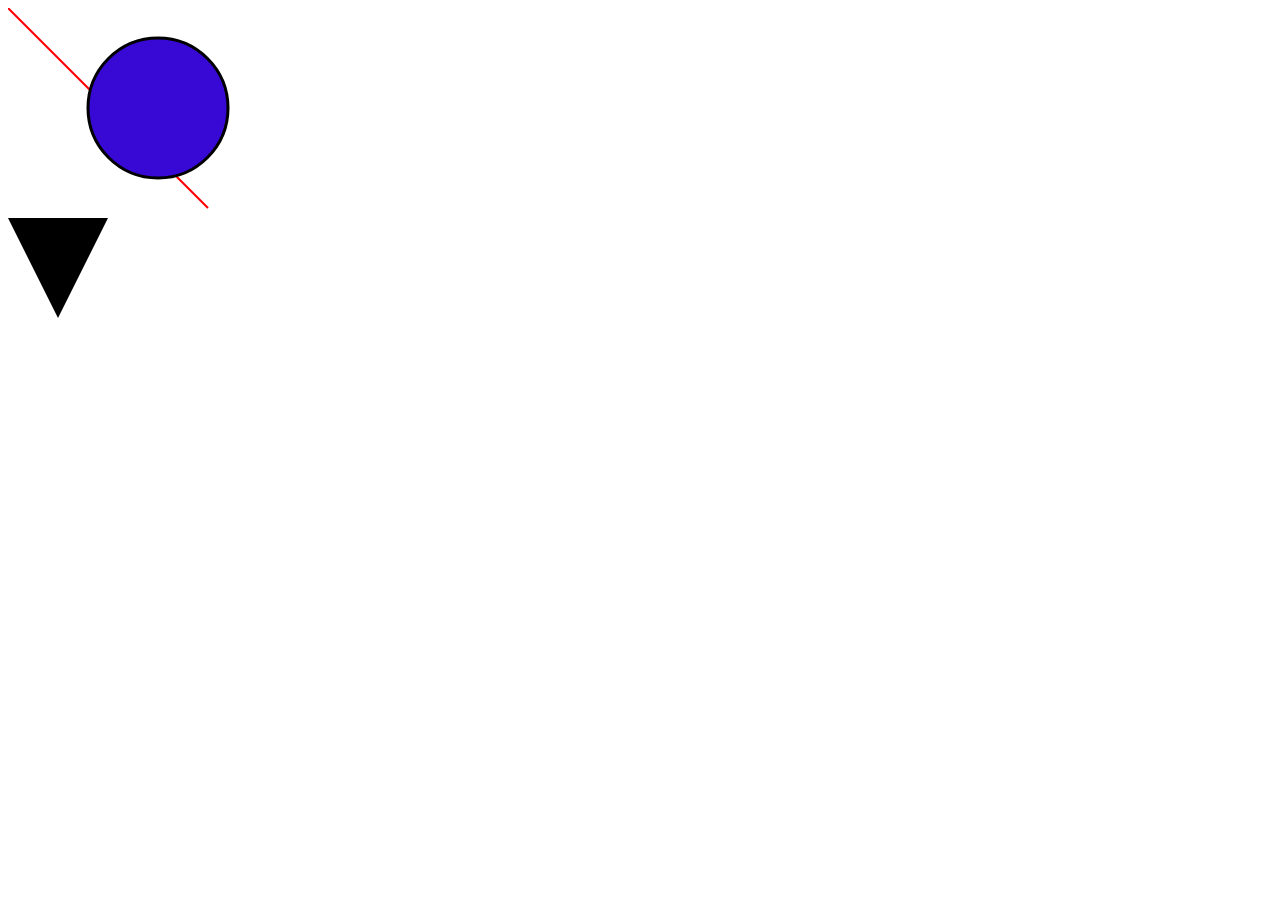
<file: C219 L03/LESSON03/SVG_line_actual.html>
<html>
    <head>
        <title>
            SVG Line
        </title>
    </head>
    <body>
        <svg height="210" width="500">
            <line x1="0" y1="0" x2="200" y2="200" style="stroke:rgb(255,0,0);stroke-width:2" />
            <circle cx="150" cy="100" r="70" style="fill:rgb(56, 8, 213); stroke:black; stroke-width:3;" />
        </svg>
        <svg height="600" width="800">
            <polygon points="0,0 100,0 50,100"/>
        </svg>
    </body>
</html>
</file>
